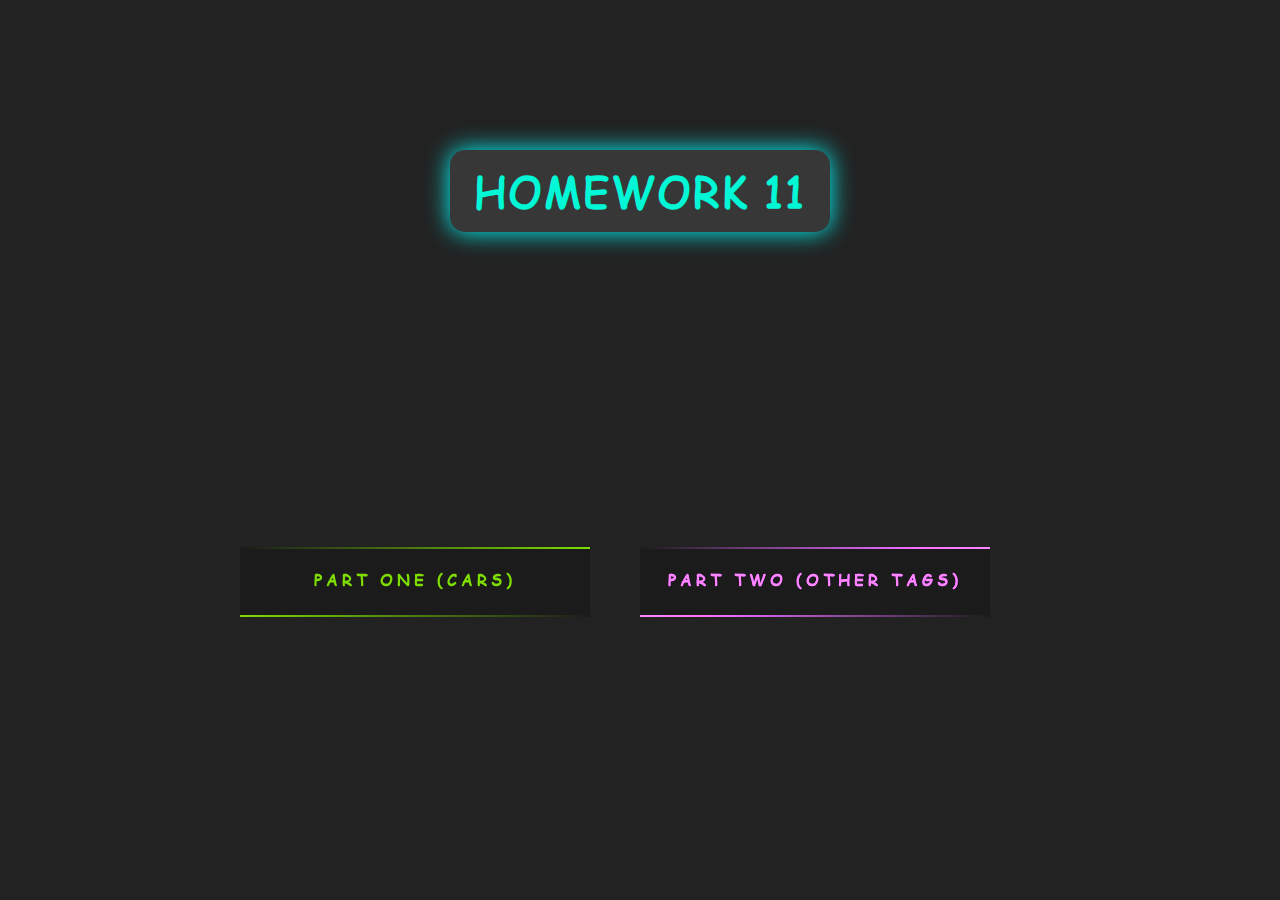
<file: index.html>
<!DOCTYPE html>
<html lang="en">
<head>
	<meta charset="UTF-8">
	<meta http-equiv="X-UA-Compatible" content="IE=edge">
	<meta name="viewport" content="width=device-width, initial-scale=1.0">
	<link rel="stylesheet" href="css/global.css">
	<link rel="stylesheet" href="css/style.css">
	<title>HMWK</title>
</head>
<body>
	<header></header>
	<main class="main">
		<div class="main__content div-title">
			<h1 class="div-title__title">HOMEWORK 11</h1>
		</div>
		<div class="main__menu menu-buttons">
			<a href="pagecar.html" target="_blank" class="menu-buttons__a">
				<span></span>
				<span></span>
				<span></span>
				<span></span>
				part one (cars)
			</a>
			<a href="scndpart.html" target="_blank" class="menu-buttons__a">
				<span></span>
				<span></span>
				<span></span>
				<span></span>
				part two (other tags)
			</a>
		</div>
	</main>
	<footer></footer>
</body>
</html>
</file>
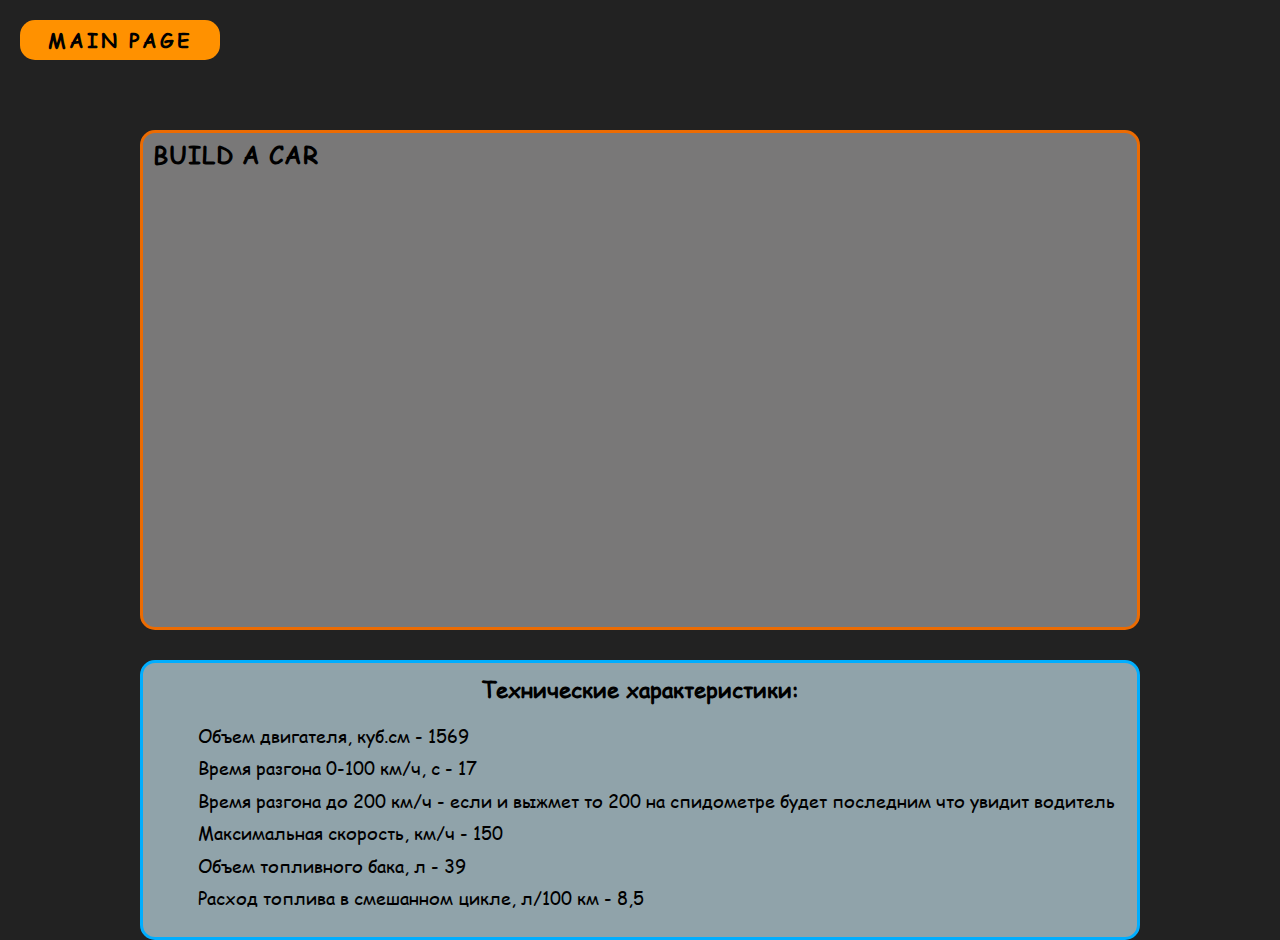
<file: jigul.html>
<!DOCTYPE html>
<html lang="ru">
<head>
	<meta charset="UTF-8">
	<meta http-equiv="X-UA-Compatible" content="IE=edge">
	<meta name="viewport" content="width=device-width, initial-scale=1.0">
	<link rel="stylesheet" href="css/global.css">
	<link rel="stylesheet" href="css/jigul.css">
	<title>LADA</title>
</head>
<body>
	<header>
		<div class="go-back">
				<a href="index.html" class="go-back__a">main page</a>
		</div>
	</header>
	<main>
		<div class="content">
			<div class="content__build build">
				<a href="#" class="build__a">build a car</a>
				<img src="img/jigaroof.png" alt="roof" class="build__img lada-roof">
				<img src="img/jigaper.png" alt="front" class="build__img lada-front">
				<img src="img/jigabott.png" alt="bottoom" class="build__img lada-bott">
				<img src="img/jigamid.png" alt="door" class="build__img lada-door">
			</div>
			<div class="content__info info">
				<p class="info__title">
					Технические характеристики:
				</p>
				<ol class="info__list">
					<li>Объем двигателя, куб.см - 1569</li>
					<li>Время разгона 0-100 км/ч, с - 17</li>
					<li>Время разгона до 200 км/ч - если и выжмет то 200 на спидометре будет последним что увидит водитель</li>
					<li>Максимальная скорость, км/ч - 150</li>
					<li>Объем топливного бака, л - 39</li>
					<li>Расход топлива в смешанном цикле, л/100 км - 8,5</li>
				</ol>
			</div>
		</div>
	</main>
	<footer></footer>
		</div>
	</main>
</body>
</html>
</file>
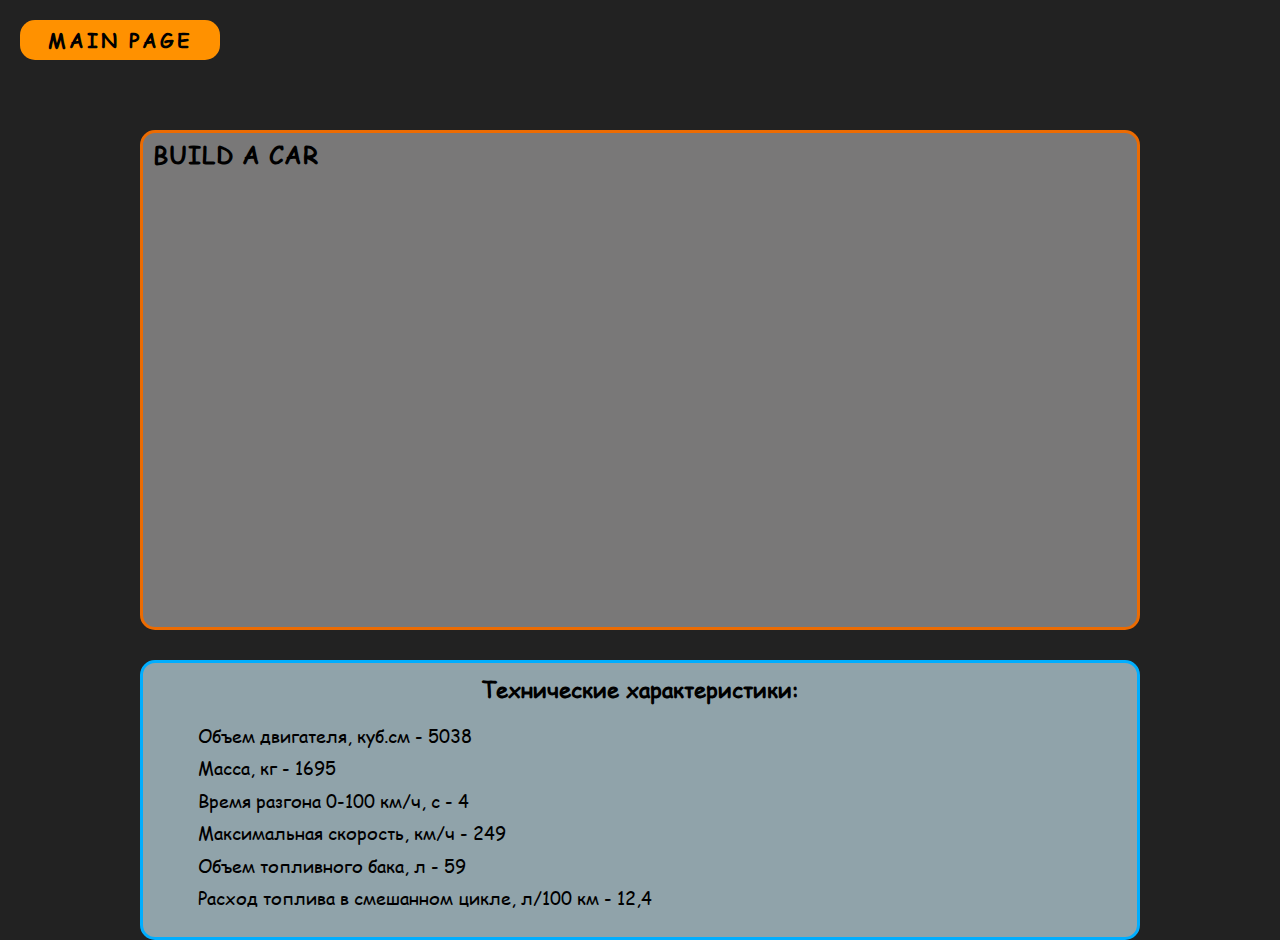
<file: mustang.html>
<!DOCTYPE html>
<html lang="ru">
<head>
	<meta charset="UTF-8">
	<meta http-equiv="X-UA-Compatible" content="IE=edge">
	<meta name="viewport" content="width=device-width, initial-scale=1.0">
	<link rel="stylesheet" href="css/global.css">
	<link rel="stylesheet" href="css/mustang.css">
	<title>FORD</title>
</head>
<body>
	<header>
		<div class="go-back">
				<a href="index.html" class="go-back__a">main page</a>
		</div>
	</header>
	<main>
		<div class="content">
			<div class="content__build build">
				<a href="#" class="build__a">build a car</a>
				<img src="img/mustroof.png" alt="roof" class="build__img ford-roof">
				<img src="img/mustbott.png" alt="bott" class="build__img ford-bott">
				<img src="img/mustback.png" alt="back" class="build__img ford-back">
				<img src="img/mustlig.png" alt="door" class="build__img ford-door">
			</div>
			<div class="content__info info">
				<p class="info__title">
					Технические характеристики:
				</p>
				<ol class="info__list">
					<li>Объем двигателя, куб.см - 5038</li>
					<li>Масса, кг - 1695</li>
					<li>Время разгона 0-100 км/ч, с - 4</li>
					<li>Максимальная скорость, км/ч - 249</li>
					<li>Объем топливного бака, л - 59</li>
					<li>Расход топлива в смешанном цикле, л/100 км - 12,4</li>
				</ol>
			</div>
		</div>
	</main>
	<footer></footer>
</body>
</html>
</file>
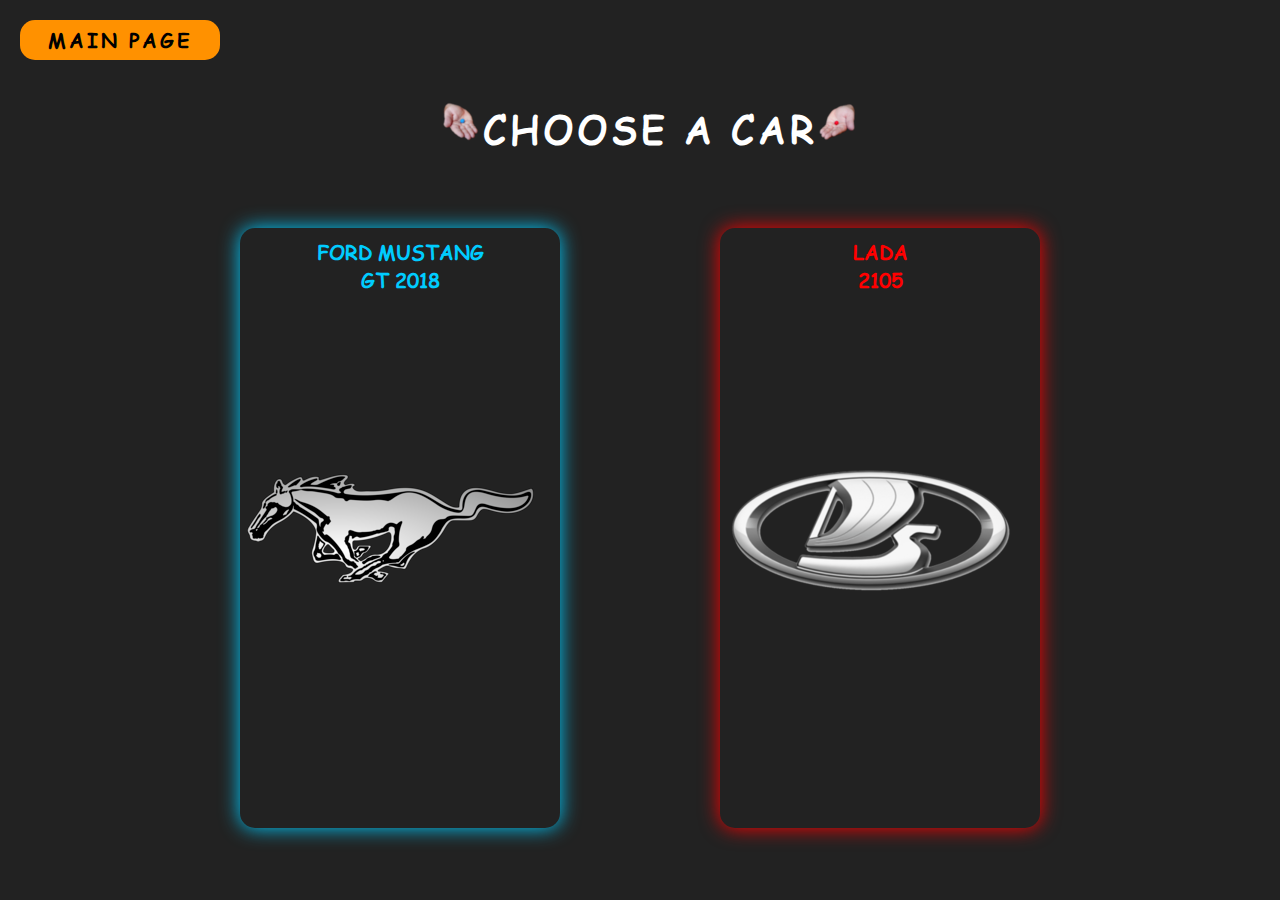
<file: pagecar.html>
<!DOCTYPE html>
<html lang="en">
<head>
	<meta charset="UTF-8">
	<meta http-equiv="X-UA-Compatible" content="IE=edge">
	<meta name="viewport" content="width=device-width, initial-scale=1.0">
	<link rel="stylesheet" href="css/global.css">
	<link rel="stylesheet" href="css/pagecar.css">
	<title>cars</title>
</head>
<body>
	<header>
		<div class="go-back">
				<a href="index.html" class="go-back__a">main page</a>
		</div>
	</header>
	<main class="main">
		<p class="main__title">choose a car</p>
		<div class="main__content card">
			<a href="mustang.html" target="_blank" class="card__a">
				<div class="card__mustang mustang">
					<p class="mustang__p">FORD MUSTANG GT 2018</p>
				</div>
			</a>
			<a href="jigul.html" target="_blank" class="card__a">
				<div class="card__lada lada">
					<p class="lada__p">LADA 2105</p>
				</div>
			</a>
		</div>
	</main>
	<footer></footer>
</body>
</html>
</file>
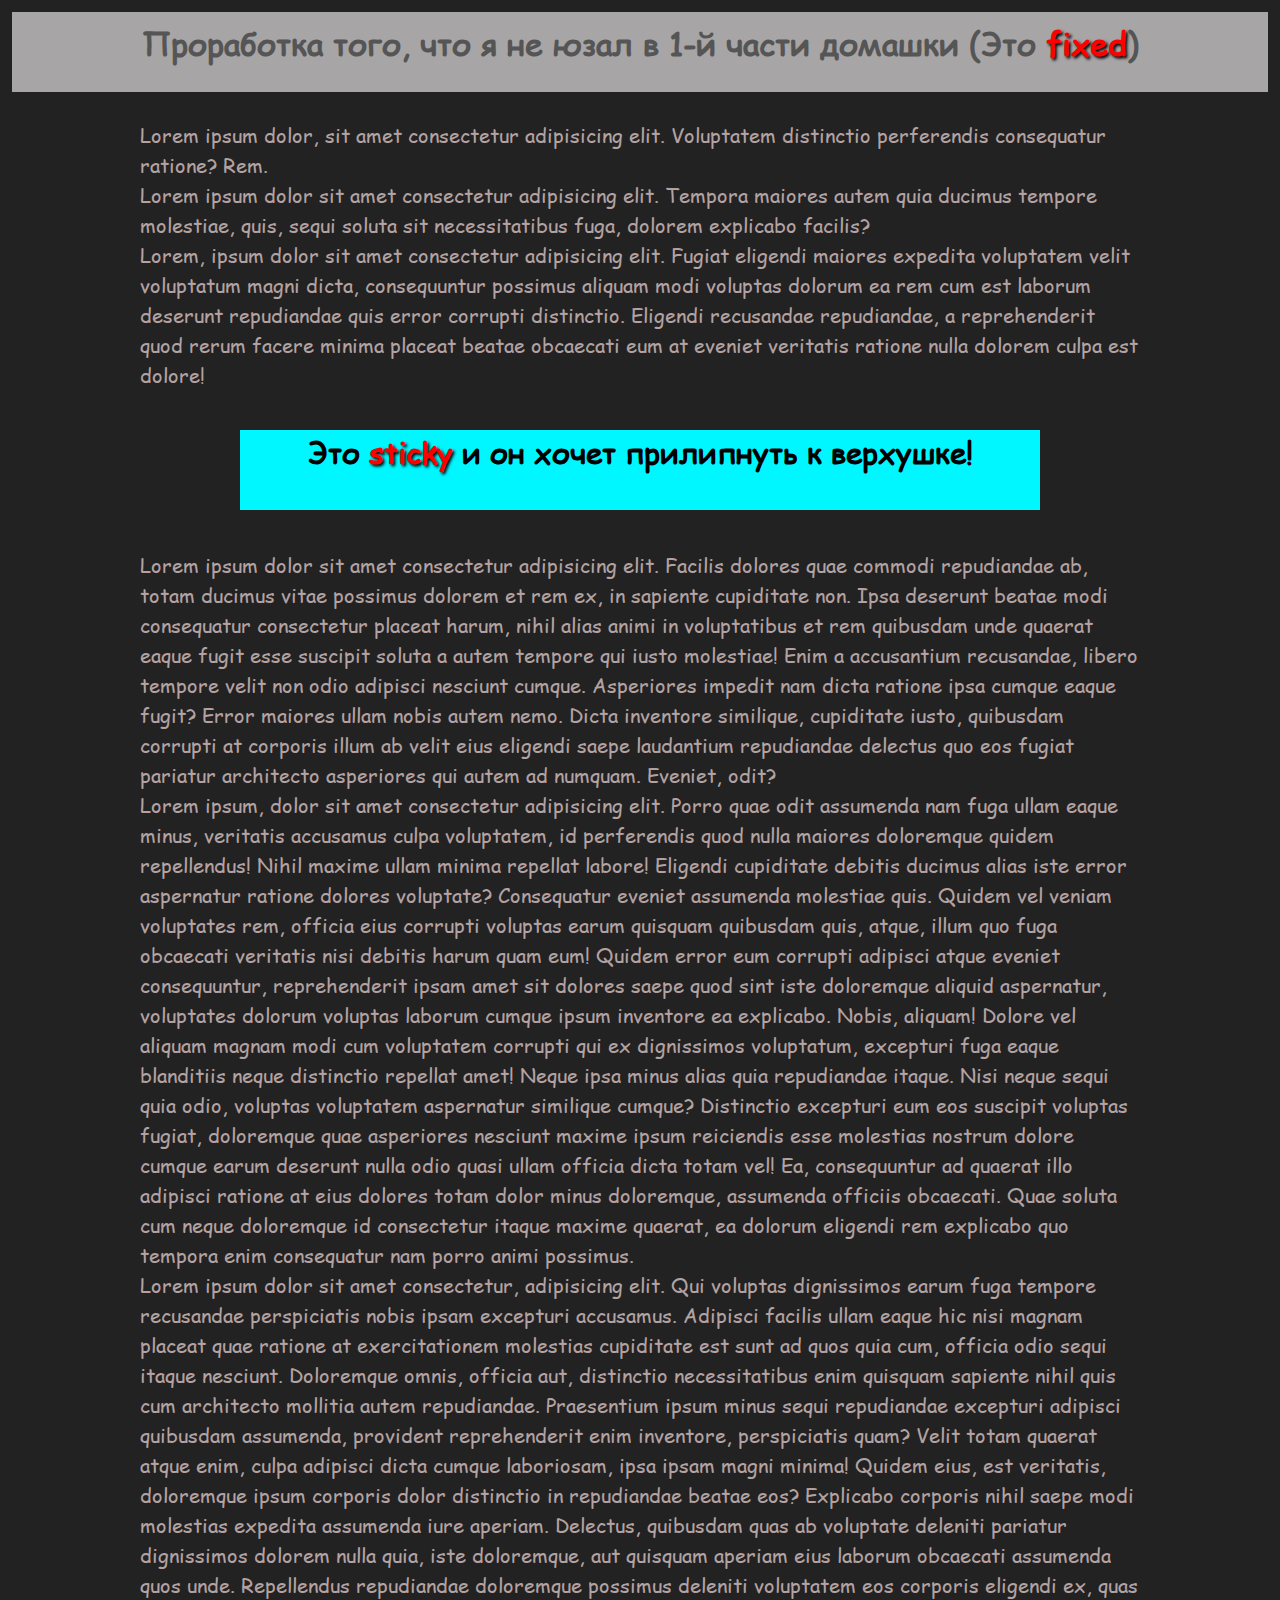
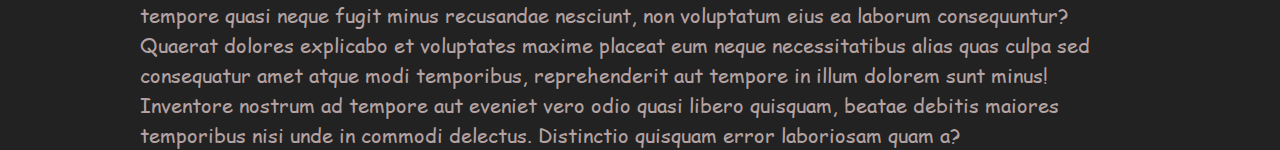
<file: scndpart.html>
<!DOCTYPE html>
<html lang="en">
<head>
	<meta charset="UTF-8">
	<meta http-equiv="X-UA-Compatible" content="IE=edge">
	<meta name="viewport" content="width=device-width, initial-scale=1.0">
	<link rel="stylesheet" href="css/global.css">
	<link rel="stylesheet" href="css/scndpart.css">
	<title>TAGS</title>
</head>
<body>
	<header>
		<div class="header__fix-div fixed">
			<p class="fixed__p">Проработка того, что я не юзал в 1-й части домашки (Это <span>fixed</span>)</p>
		</div>
	</header>
	<main class="main">
		<div class="main__container content">
			<div class="content__sticky sticky">
				<p>Lorem ipsum dolor, sit amet consectetur adipisicing elit. Voluptatem distinctio perferendis consequatur ratione? Rem.</p>
				<p>Lorem ipsum dolor sit amet consectetur adipisicing elit. Tempora maiores autem quia ducimus tempore molestiae, quis, sequi soluta sit necessitatibus fuga, dolorem explicabo facilis?</p>
				<p>Lorem, ipsum dolor sit amet consectetur adipisicing elit. Fugiat eligendi maiores expedita voluptatem velit voluptatum magni dicta, consequuntur possimus aliquam modi voluptas dolorum ea rem cum est laborum deserunt repudiandae quis error corrupti distinctio. Eligendi recusandae repudiandae, a reprehenderit quod rerum facere minima placeat beatae obcaecati eum at eveniet veritatis ratione nulla dolorem culpa est dolore!</p>
				<div class="sticky__div"><p>Это <span>sticky</span> и он хочет прилипнуть к верхушке!</p></div>
				<p>Lorem ipsum dolor sit amet consectetur adipisicing elit. Facilis dolores quae commodi repudiandae ab, totam ducimus vitae possimus dolorem et rem ex, in sapiente cupiditate non. Ipsa deserunt beatae modi consequatur consectetur placeat harum, nihil alias animi in voluptatibus et rem quibusdam unde quaerat eaque fugit esse suscipit soluta a autem tempore qui iusto molestiae! Enim a accusantium recusandae, libero tempore velit non odio adipisci nesciunt cumque. Asperiores impedit nam dicta ratione ipsa cumque eaque fugit? Error maiores ullam nobis autem nemo. Dicta inventore similique, cupiditate iusto, quibusdam corrupti at corporis illum ab velit eius eligendi saepe laudantium repudiandae delectus quo eos fugiat pariatur architecto asperiores qui autem ad numquam. Eveniet, odit?</p>
				<p>Lorem ipsum, dolor sit amet consectetur adipisicing elit. Porro quae odit assumenda nam fuga ullam eaque minus, veritatis accusamus culpa voluptatem, id perferendis quod nulla maiores doloremque quidem repellendus! Nihil maxime ullam minima repellat labore! Eligendi cupiditate debitis ducimus alias iste error aspernatur ratione dolores voluptate? Consequatur eveniet assumenda molestiae quis. Quidem vel veniam voluptates rem, officia eius corrupti voluptas earum quisquam quibusdam quis, atque, illum quo fuga obcaecati veritatis nisi debitis harum quam eum! Quidem error eum corrupti adipisci atque eveniet consequuntur, reprehenderit ipsam amet sit dolores saepe quod sint iste doloremque aliquid aspernatur, voluptates dolorum voluptas laborum cumque ipsum inventore ea explicabo. Nobis, aliquam! Dolore vel aliquam magnam modi cum voluptatem corrupti qui ex dignissimos voluptatum, excepturi fuga eaque blanditiis neque distinctio repellat amet! Neque ipsa minus alias quia repudiandae itaque. Nisi neque sequi quia odio, voluptas voluptatem aspernatur similique cumque? Distinctio excepturi eum eos suscipit voluptas fugiat, doloremque quae asperiores nesciunt maxime ipsum reiciendis esse molestias nostrum dolore cumque earum deserunt nulla odio quasi ullam officia dicta totam vel! Ea, consequuntur ad quaerat illo adipisci ratione at eius dolores totam dolor minus doloremque, assumenda officiis obcaecati. Quae soluta cum neque doloremque id consectetur itaque maxime quaerat, ea dolorum eligendi rem explicabo quo tempora enim consequatur nam porro animi possimus.</p>
				<p>Lorem ipsum dolor sit amet consectetur, adipisicing elit. Qui voluptas dignissimos earum fuga tempore recusandae perspiciatis nobis ipsam excepturi accusamus. Adipisci facilis ullam eaque hic nisi magnam placeat quae ratione at exercitationem molestias cupiditate est sunt ad quos quia cum, officia odio sequi itaque nesciunt. Doloremque omnis, officia aut, distinctio necessitatibus enim quisquam sapiente nihil quis cum architecto mollitia autem repudiandae. Praesentium ipsum minus sequi repudiandae excepturi adipisci quibusdam assumenda, provident reprehenderit enim inventore, perspiciatis quam? Velit totam quaerat atque enim, culpa adipisci dicta cumque laboriosam, ipsa ipsam magni minima! Quidem eius, est veritatis, doloremque ipsum corporis dolor distinctio in repudiandae beatae eos? Explicabo corporis nihil saepe modi molestias expedita assumenda iure aperiam. Delectus, quibusdam quas ab voluptate deleniti pariatur dignissimos dolorem nulla quia, iste doloremque, aut quisquam aperiam eius laborum obcaecati assumenda quos unde. Repellendus repudiandae doloremque possimus deleniti voluptatem eos corporis eligendi ex, quas tempore quasi neque fugit minus recusandae nesciunt, non voluptatum eius ea laborum consequuntur? Quaerat dolores explicabo et voluptates maxime placeat eum neque necessitatibus alias quas culpa sed consequatur amet atque modi temporibus, reprehenderit aut tempore in illum dolorem sunt minus! Inventore nostrum ad tempore aut eveniet vero odio quasi libero quisquam, beatae debitis maiores temporibus nisi unde in commodi delectus. Distinctio quisquam error laboriosam quam a?</p>
			</div>
		</div>
	</main>
	<footer></footer>
</body>
</html>
</file>
<file: css/global.css>
@font-face {
   font-family: 'Comic Sans MS';
   src: url('../fonts/ComicSansMS.woff2') format('woff2'),
		url('../fonts/ComicSansMS.woff') format('woff');
   font-weight: normal;
   font-style: normal;
   font-display: swap;
}
/* Обнуление */
*,
*::after,
*::before{
   margin: 0;
   padding: 0;
   border: none;
   box-sizing: border-box;
}
li{
   list-style: none;
}
a{
   color: inherit;
}
a:link,
a:visited{
   text-decoration: none;
}
a:hover{
   text-decoration: none;
}
img{
   vertical-align: top;
}
h1,
h2,
h3,
h4,
h5,
h6 {
   font-weight: inherit;
   font-size: inherit;
}
input,
button,
textarea{
   font-weight: inherit;
   font-size: inherit;
}
button{
   cursor: pointer;
   color: inherit;
   background: inherit;
}
body{
   line-height: 1;
	font-family: 'Comic Sans MS', arial;
	background: #222222;
}

/* ============================================================== */
.go-back {
	position: relative;
}
.go-back__a {
	background: rgb(255, 145, 0);
	border-radius: 15px;
	top: 20px;
	left: 20px;
	text-align: center;
	position: absolute;
	padding: 10px;
	display: block;
	height: 40px;
	width: 200px;
	text-transform: uppercase;
	font-weight: 900;
	font-size: 20px;
	letter-spacing: 3px;
}
.go-back__a:hover{
	font-weight: 700;
	font-size: 18px;
	color:  rgb(255, 145, 0);
	background: rgb(29, 29, 29);
	transition: 0.6s;
	box-shadow: 0 0 15px rgb(255, 123, 0);
}
.go-back__a:hover::before{
	content: ">";
	color: rgb(255, 123, 0);
}
.go-back__a:hover::after{
	content: "<";
	color: rgb(255, 123, 0);
}
















































/* 


.rrr{
	position: absolute;
}
.contact-info{
	position: relative;
	width: 500px;
	background: #000;
}
.contact-info__contact{
	position: absolute;
	background: rgb(235, 222, 222);
	height: 50px;
	top: 20px;
	left: 50px;
}
.contacts__p{
	font-weight: 700;
	font-size: 16px;
}
.contacts__a{
	font-weight: 900;
	font-size: 20px;
} 
*/
/* <footer class="contact-info">
<div class="rrr">
		<div class="contact-info__contact contacts">
			<p class="contacts__p">Made by</p>
			<a href="#" class="contacts__a">Marinov Dmitriy</a>
		</div>
</div>
</footer> */
</file>
<file: css/style.css>
.main__content{
	margin: 150px auto;
	text-align: center;
	padding: 20px 0;
	width: 380px;
	border-radius: 15px;
	background: rgb(56, 55, 55);
	box-shadow: 0 0 25px #00ffff;
}
.div-title__title{
	font-weight: 900;
	font-size: 42px;
	color: #02f7d6;
	letter-spacing: 2px;
}
/*=================================== кнопки ===========================================*/
.main__menu {
   display: flex;
   justify-content: center;
   align-items: center;
   font-weight: bold;
	min-height: 400px;
}
.menu-buttons__a {
	background: rgb(27, 27, 27);
	width: 350px;
	height: 70px;
   position: relative;
	text-align: center;
   padding: 25px 0;
   margin: 40px 0;
   color: #03e9f4;
   text-transform: uppercase;
   transition: 0.5s;
   letter-spacing: 4px;
   overflow: hidden;
   margin-right: 50px;
}
.menu-buttons__a:hover {
   background: #03e9f4;
   color: #000000;
   box-shadow: 0 0 5px #03e9f4, 0 0 25px #03e9f4, 0 0 50px #03e9f4, 0 0 200px #03e9f4;
   -webkit-box-reflect: below 1px linear-gradient(transparent, #0005);
}
.menu-buttons__a:nth-child(1) {
   filter: hue-rotate(270deg);
}
.menu-buttons__a:nth-child(2) {
   filter: hue-rotate(110deg);
}
/*============================== спаны ============================= */
.main__menu span {
   position: absolute;
   display: block;
}
.main__menu span:nth-child(1) {
   top: 0;
	left: 0;
   width: 100%;
   height: 2px;
   background: linear-gradient(90deg, transparent, #03e9f4);
   animation: animate1 1s linear infinite;
}
.main__menu span:nth-child(2) {
   top: -100%;
   right: 0;
   width: 2px;
   height: 100%;
   background: linear-gradient(180deg, transparent, #03e9f4);
   animation: animate2 1s linear infinite;
   animation-delay: 0.25s;
}
.main__menu span:nth-child(3) {
   bottom: 0;
   right: 0;
   width: 100%;
   height: 2px;
   background: linear-gradient(270deg, transparent, #03e9f4);
   animation: animate3 1s linear infinite;
   animation-delay: 0.5s;
}
.main__menu span:nth-child(4) {
   bottom: -100%;
   left: 0;
   width: 2px;
   height: 100%;
   background: linear-gradient(360deg, transparent, #03e9f4);
   animation: animate4 1s linear infinite;
   animation-delay: 0.75s;
}

/*================================= кейфреймы ===================================*/
@keyframes animate1 {
   0% {
   left: -100%;
   }
   50%,
   100% {
      left: 100%;
   }
}
@keyframes animate2 {
   0% {
      top: -100%;
   }
   50%,
   100% {
      top: 100%;
   }
}
@keyframes animate3 {
   0% {
      right: -100%;
   }
   50%,
   100% {
      right: 100%;
   }
}
@keyframes animate4 {
   0% {
      bottom: -100%;
   }
   50%,
   100% {
      bottom: 100%;
   }
}
</file>
<file: css/jigul.css>
header{
	height: 80px;
	margin-bottom: 50px;
}
.content__build{
	position: relative;
}
.build__img{
	visibility: hidden;
	position: absolute;
}




.build a:focus ~ .lada-bott{
	visibility: visible;
	bottom: 80px;
	right: 310px;
	transition: 1s;
}
.build a:focus ~ .lada-door{
	transition: 1s;
	visibility: visible;
	bottom: 226px;
	left: 258px;
}
.build a:focus ~ .lada-front{
	transition: 1s;
	visibility: visible;
	right: 736px;
	top: 175px;
}
.build a:focus ~ .lada-roof{
	transition: 1s;
	visibility: visible;
	top: 127px;
	left: 258px;
}
.lada-bott{
	bottom: 8px;
	right: 10px;
}
.lada-door{
	bottom: 6px;
	left: 2px;

}
.lada-front{
	right: 36px;
	top: 15px;
}
.lada-roof{
	top: 7px;
	left: 25px;
}
.content__build{
	width: 1000px;
	height: 500px;
	border: 3px solid rgb(236, 107, 1);
	background: rgb(121, 120, 120);
	margin: 0 auto;
	border-radius: 15px;
	padding: 10px;
}
.build__a{
	letter-spacing: 1px;
	font-size: 24px;
	font-weight: 700;
	text-transform: uppercase;
}
.content__info{
	width: 1000px;
	margin: 30px auto 0;
	background: rgb(144, 163, 170);
	padding: 15px;
	min-height: 280px;
	border-radius: 15px;
	border: 3px solid rgb(0, 174, 255);
}
.info__title{
	font-size: 22px;
	font-weight: 700;
	text-align: center;
	margin-bottom: 20px;
}
.info__list li{
	margin-left: 40px;
	font-size: 18px;
	line-height: 1.8;
}
</file>
<file: css/mustang.css>
header{
	height: 80px;
	margin-bottom: 50px;
}
.content__build{
	position: relative;
}
.build__img{
	visibility: hidden;
	position: absolute;
}



.build a:focus ~ .ford-back{
	visibility: visible;
	right: 294px;
	top: 187px;
	transition: 1s;
}
.build a:focus ~ .ford-roof{
	transition: 1s;
	visibility: visible;
	top: 192px;
	right: 365px;
}
.build a:focus ~ .ford-door{
	transition: 1s;
	visibility: visible;
	left: 241px;
	bottom: 156px;
}
.build a:focus ~ .ford-bott{
	transition: 1s;
	visibility: visible;
	bottom: 79px;
	left: 249px;
}
.content__build{
	width: 1000px;
	height: 500px;
	border: 3px solid rgb(236, 107, 1);
	background: rgb(121, 120, 120);
	margin: 0 auto;
	border-radius: 15px;
	padding: 10px;
}
.build__a{
	letter-spacing: 1px;
	font-size: 24px;
	font-weight: 700;
	text-transform: uppercase;
}
.ford-roof{
	bottom: 20px;
	right: 12px;
}
.ford-back{
	right: 24px;
	top: 17px;
}
.ford-bott{
	left: 12px;
	bottom: 30px;
}
.ford-door{
	bottom: 1px;
	right: 100px;
}


.content__info{
	width: 1000px;
	margin: 30px auto 0;
	background: rgb(144, 163, 170);
	padding: 15px;
	min-height: 280px;
	border-radius: 15px;
	border: 3px solid rgb(0, 174, 255);
}
.info__title{
	font-size: 22px;
	font-weight: 700;
	text-align: center;
	margin-bottom: 20px;
}
.info__list li{
	margin-left: 40px;
	font-size: 18px;
	line-height: 1.8;
}
</file>
<file: css/pagecar.css>
header{
	height: 80px;
	margin-bottom: 30px;
}
.main__title {
	margin: 0 auto 80px;
	
	color: rgb(255, 255, 255);
	width: 395px;
	font-weight: 700;
	font-size: 38px;
	text-transform: uppercase;
	letter-spacing: 4px;
}
.main__title::before{
	content: ' ';
	background: url(../img/bluemed.png) 0 0 no-repeat;
	padding-left: 40px;
}
.main__title::after{
	content: ' ';
	background: url(../img/redmed.png) 0 0 no-repeat;
	padding-right: 50px;
}
.card{
	width: 800px;
	margin: 0 auto;
}
.card div{
	min-height: 600px;
	box-shadow: 0 0 20px rgb(0, 204, 255);
	border-radius: 15px;
}
.card__mustang {
	background: url(../img/mustanglogo.png) 0 no-repeat;
	display: inline-block;
	width: 320px;
	margin-right: 155px;
}
.lada__p,
.mustang__p {
	width: 180px;
	line-height: 1.4;
	margin: 0 auto;
	text-align: center;
	font-weight: 700;
	font-size: 20px;
	color: rgb(0, 204, 255);
	padding-top: 10px;
}
.card .card__lada {
	background: url(../img/logolada.png) 0 no-repeat;
	display: inline-block;
	width: 320px;
	box-shadow: 0 0 20px rgb(255, 0, 0);
}
.lada__p {
	width: 100px;
	color: rgb(255, 0, 0);
}
.card__a:hover div{
	transition: 0.7s;
	box-shadow: 0 0 30px rgb(182, 181, 181);
}
.card__a:hover p{
	transition: 0.7s;
	color: rgb(182, 181, 181);
}
</file>
<file: css/scndpart.css>
body{
	font-size: 20px;
}

.header__fix-div {
	position: fixed;
	height: 80px;
	background: rgb(167, 165, 165);
	top: 12px;
	left: 12px;
	right: 12px;
	z-index: 99;

} 

.content__sticky{
	position: inherit;
}
.fixed__p {
	font-size: 32px;
	font-weight: 700;
	text-align: center;
	padding-top: 15px;
	color: #555;
}
.fixed__p span,
.sticky__div span{
	color: red;
	text-shadow: 2px 2px 3px black;
}
.content__sticky {
	max-width: 1000px;
	margin: 0 auto;
	padding-top: 120px;
}
.sticky {
	line-height: 1.5;
	color: rgb(180, 162, 162);
}
.sticky__div{
	position: sticky;
	text-align: center;
	height: 80px;
	width: 800px;
	top: 90px;
	margin: 40px auto;
	background: rgb(0, 247, 255);
	color: rgb(0, 0, 0);
	font-weight: 900;
	font-size: 30px;
}
</file>
